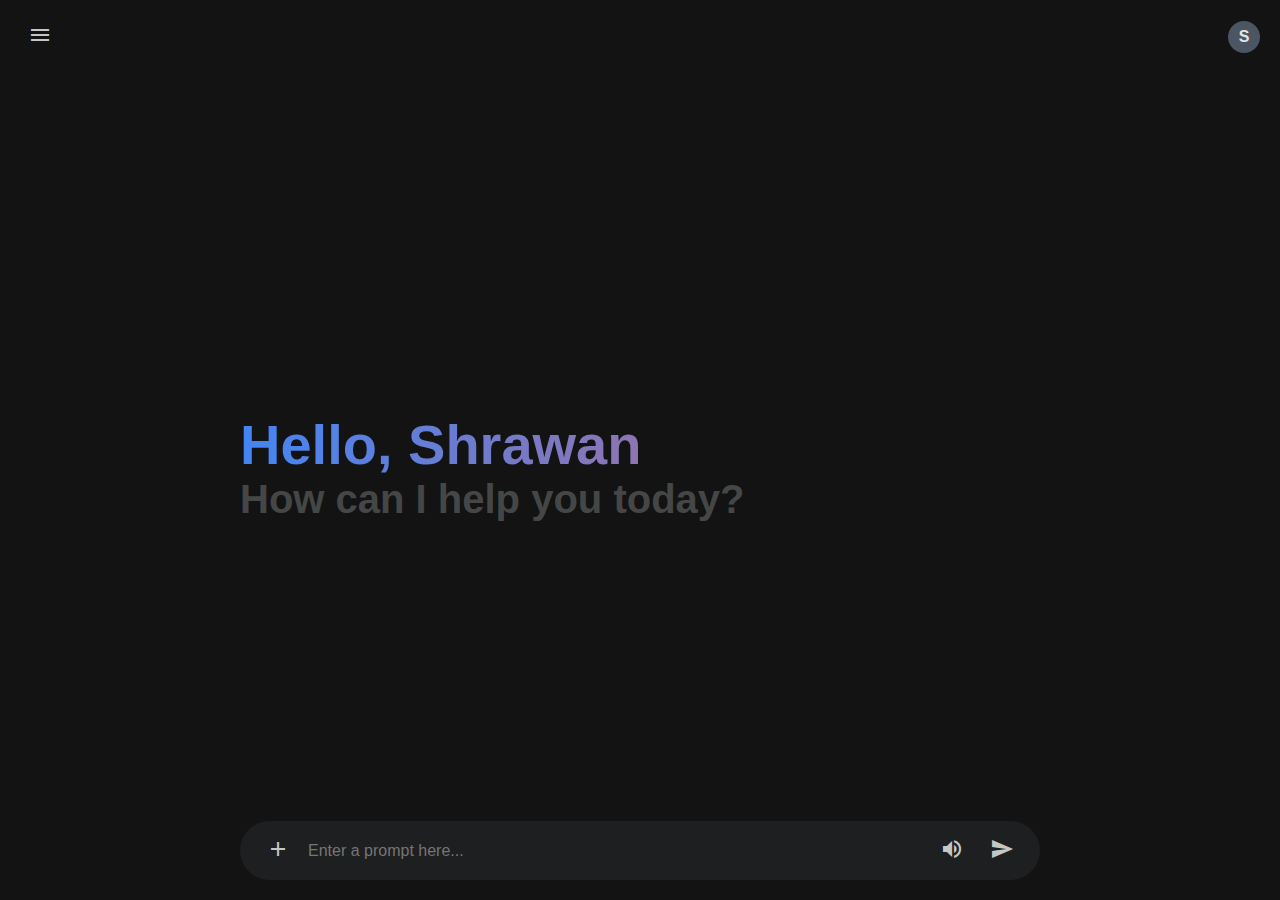
<file: index1.html>
<!DOCTYPE html>
<html lang="hi">
<head>
    <meta charset="UTF-8">
    <meta name="viewport" content="width=device-width, initial-scale=1.0">
    <title>RealChat AI</title>
    <link href="https://fonts.googleapis.com/icon?family=Material+Icons" rel="stylesheet">
    <style>
        :root {
            --bg-dark: #131314;
            --sidebar-bg: #1e1f20;
            --input-bg: #1e1f20;
            --text-gray: #c4c7c5;
            --white: #e3e3e3;
            --blue: #4285f4;
        }

        * { margin: 0; padding: 0; box-sizing: border-box; font-family: 'Google Sans', Arial, sans-serif; }

        body { background-color: var(--bg-dark); color: var(--white); height: 100vh; display: flex; overflow: hidden; }

        /* Sidebar - Default Hidden */
        .sidebar {
            position: fixed;
            left: -280px;
            top: 0;
            width: 280px;
            height: 100%;
            background: var(--sidebar-bg);
            transition: 0.3s ease;
            z-index: 1000;
            padding: 20px;
            display: flex;
            flex-direction: column;
        }

        .sidebar.active { left: 0; }

        .btn-new-chat {
            background: #28292a;
            border: none;
            color: white;
            padding: 12px 20px;
            border-radius: 50px;
            cursor: pointer;
            display: flex;
            align-items: center;
            gap: 10px;
            margin-bottom: 20px;
        }

        .history-list { flex: 1; overflow-y: auto; }
        .history-item { padding: 10px; border-radius: 8px; font-size: 14px; cursor: pointer; color: var(--text-gray); white-space: nowrap; overflow: hidden; text-overflow: ellipsis; }
        .history-item:hover { background: #333537; }

        /* Main Area */
        .main-content { flex: 1; display: flex; flex-direction: column; position: relative; }

        header { padding: 15px 20px; display: flex; justify-content: space-between; align-items: center; }

        .icon-btn { background: transparent; border: none; color: var(--text-gray); cursor: pointer; padding: 8px; border-radius: 50%; }
        .icon-btn:hover { background: #333537; }

        .profile-circle { width: 32px; height: 32px; background: #4b5563; border-radius: 50%; display: flex; align-items: center; justify-content: center; font-weight: bold; }

        /* Welcome Screen */
        .viewport { flex: 1; display: flex; flex-direction: column; align-items: center; justify-content: center; padding: 20px; overflow-y: auto; }
        
        .welcome-msg { text-align: left; width: 100%; max-width: 800px; }
        .gradient-text { font-size: clamp(32px, 5vw, 56px); font-weight: bold; background: linear-gradient(to right, #4285f4, #d96570); -webkit-background-clip: text; -webkit-text-fill-color: transparent; }
        .sub-text { font-size: clamp(24px, 4vw, 40px); color: #444746; margin-bottom: 40px; }

        /* Chat Messages */
        #chat-container { width: 100%; max-width: 800px; display: none; flex-direction: column; gap: 20px; padding-bottom: 100px; }
        .message { margin-bottom: 10px; line-height: 1.5; }
        .user-msg { text-align: right; background: #2b2c2d; padding: 10px 15px; border-radius: 18px; align-self: flex-end; max-width: 80%; }
        .bot-msg { align-self: flex-start; max-width: 90%; color: var(--white); }

        /* Input Bar */
        .input-wrapper { position: absolute; bottom: 20px; left: 50%; transform: translateX(-50%); width: 90%; max-width: 800px; background: var(--input-bg); border-radius: 32px; display: flex; padding: 8px 18px; align-items: center; gap: 10px; }
        input { flex: 1; background: transparent; border: none; color: white; outline: none; font-size: 16px; padding: 10px 0; }
    </style>
</head>
<body>

    <aside id="sidebar" class="sidebar">
        <button class="btn-new-chat" onclick="location.reload()">
            <span class="material-icons">add</span> New chat
        </button>
        <p style="color: #9aa0a6; font-size: 12px; margin-bottom: 10px;">Recent</p>
        <div id="history-items" class="history-list"></div>
    </aside>

    <div class="main-content">
        <header>
            <button class="icon-btn" onclick="toggleSidebar()"><span class="material-icons">menu</span></button>
            <div class="profile-circle">S</div>
        </header>

        <div class="viewport">
            <div id="welcome-ui" class="welcome-msg">
                <h1 class="gradient-text">Hello, Shrawan</h1>
                <h2 class="sub-text">How can I help you today?</h2>
            </div>

            <div id="chat-container"></div>
        </div>

        <div class="input-wrapper">
            <button class="icon-btn"><span class="material-icons">add</span></button>
            <input type="text" id="user-input" placeholder="Enter a prompt here..." onkeypress="handleEnter(event)">
            <button class="icon-btn" onclick="generateAudio()"><span class="material-icons">volume_up</span></button>
            <button class="icon-btn" onclick="sendMsg()"><span class="material-icons">send</span></button>
        </div>
    </div>

    <script>
        const sidebar = document.getElementById('sidebar');
        const chatContainer = document.getElementById('chat-container');
        const welcomeUI = document.getElementById('welcome-ui');
        const historyItems = document.getElementById('history-items');

        function toggleSidebar() {
            sidebar.classList.toggle('active');
        }

        function handleEnter(e) {
            if (e.key === 'Enter') sendMsg();
        }

        async function sendMsg() {
            const input = document.getElementById('user-input');
            const text = input.value.trim();
            if (!text) return;

            // UI Switch
            welcomeUI.style.display = 'none';
            chatContainer.style.display = 'flex';

            // Add User Message
            chatContainer.innerHTML += `<div class="message user-msg">${text}</div>`;
            
            // Add to History
            const hist = document.createElement('div');
            hist.className = 'history-item';
            hist.innerText = text;
            historyItems.prepend(hist);

            input.value = '';
            
            // Simulate AI Reply
            setTimeout(() => {
                const reply = "Main RealChat AI hoon, aapki madad ke liye taiyaar.";
                chatContainer.innerHTML += `<div class="message bot-msg"><b>RealChat:</b><br>${reply}</div>`;
                chatContainer.scrollTop = chatContainer.scrollHeight;
            }, 500);
        }

        // ElevenLabs / Browser Speech
        function generateAudio() {
            const lastMsg = chatContainer.innerText;
            if(!lastMsg) return;
            
            const speech = new SpeechSynthesisUtterance("ElevenLabs API key setup karein audio ke liye.");
            speech.lang = 'hi-IN';
            window.speechSynthesis.speak(speech);
        }
    </script>
</body>
</html>
</file>
